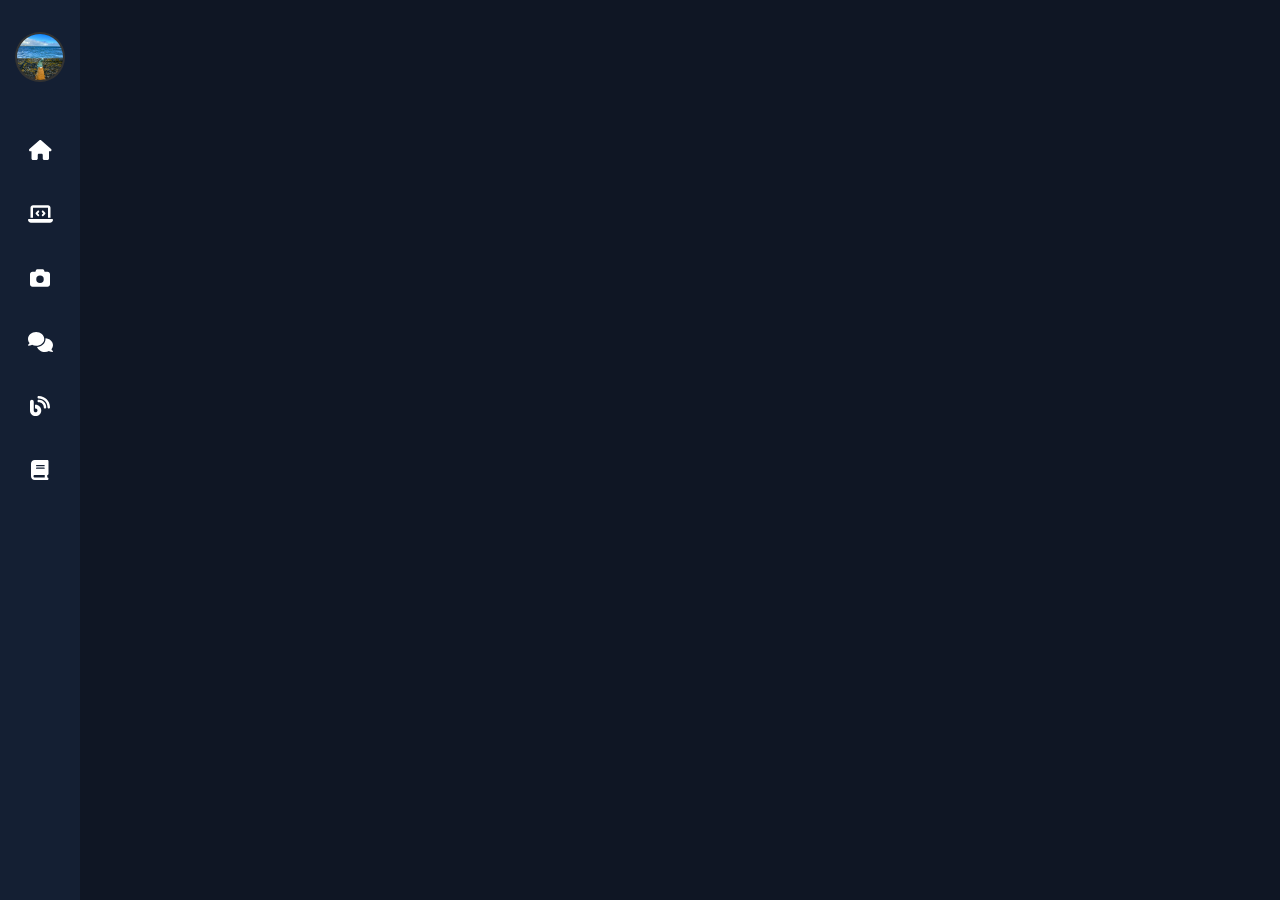
<file: index.html>
<!DOCTYPE html>
<html lang="en">
  <head>
    <meta charset="UTF-8" />
    <link rel="icon" type="image/x-icon" href="/favicon.ico" />
    <meta name="viewport" content="width=device-width, initial-scale=1.0" />
    <meta name="description" content="Willy Zuo's Personal Website - Computer Science Student" />
    <link rel="preconnect" href="https://fonts.googleapis.com">
    <link rel="preconnect" href="https://fonts.gstatic.com" crossorigin>
    <link href="https://fonts.googleapis.com/css2?family=Inter:wght@400;500;600;700&display=swap" rel="stylesheet">
    <title>Willy Zuo | Personal Website</title>
    <script type="module" crossorigin src="/assets/index-DABPqkx_.js"></script>
  </head>
  <body>
    <div id="root"></div>
  </body>
</html>
</file>
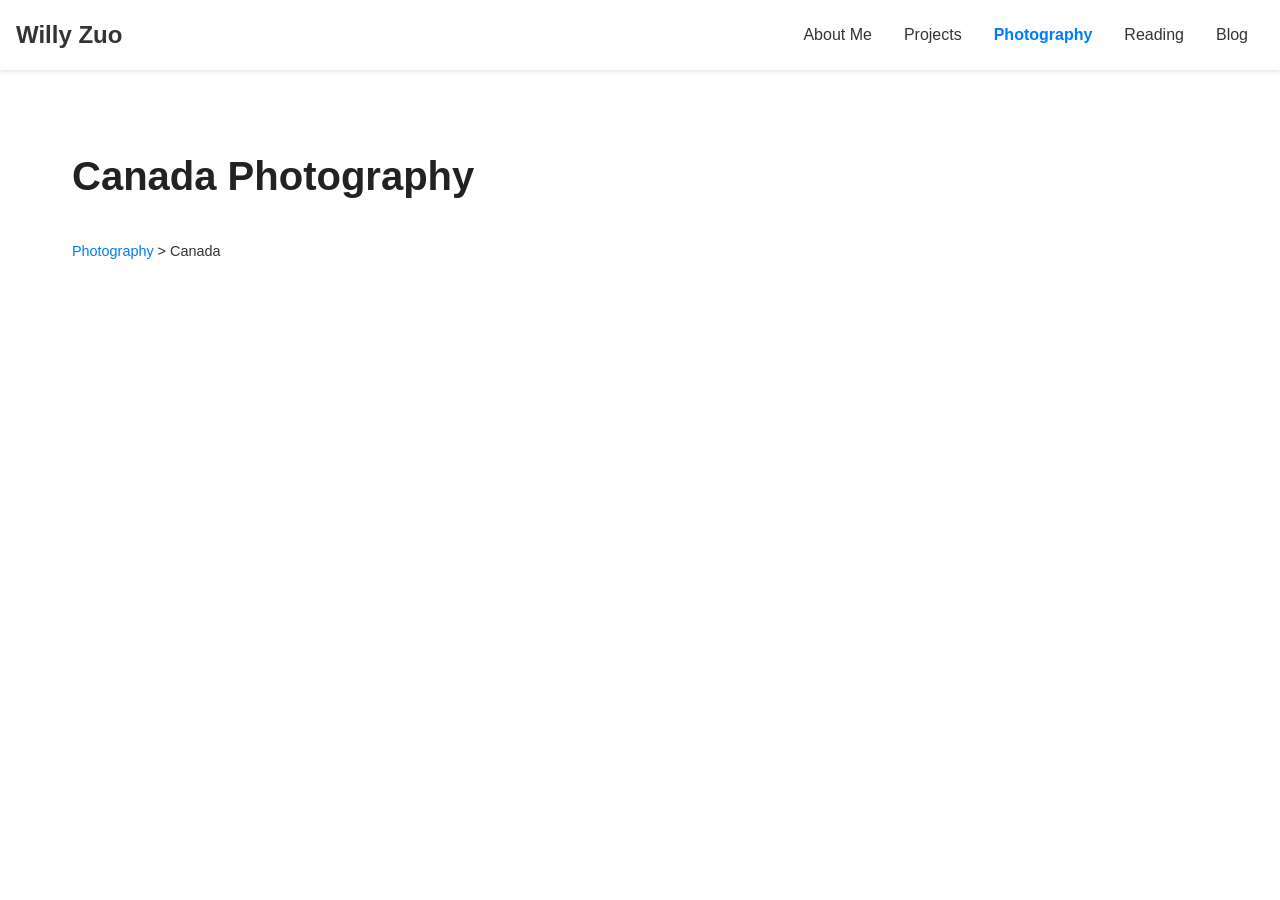
<file: pages/photography/canada.html>
<!DOCTYPE html>
<html lang="en">
<head>
    <meta charset="UTF-8">
    <meta name="viewport" content="width=device-width, initial-scale=1.0">
    <title>Canada Photography - Willy Zuo</title>
    <link rel="stylesheet" href="../../styles/main.css">
    <link rel="stylesheet" href="https://cdnjs.cloudflare.com/ajax/libs/font-awesome/6.0.0/css/all.min.css">
</head>
<body>
    <nav class="navbar">
        <div class="nav-brand">Willy Zuo</div>
        <button class="nav-toggle" aria-label="toggle navigation">
            <span class="hamburger"></span>
        </button>
        <ul class="nav-menu">
            <li><a href="../../pages/about.html" class="nav-link" data-page="about">About Me</a></li>
            <li><a href="../../pages/projects.html" class="nav-link" data-page="projects">Projects</a></li>
            <li><a href="../../pages/photography.html" class="nav-link active" data-page="photography">Photography</a></li>
            <li><a href="../../pages/reading.html" class="nav-link" data-page="reading">Reading</a></li>
            <li><a href="../../pages/blog.html" class="nav-link" data-page="blog">Blog</a></li>
        </ul>
    </nav>

    <main id="content">
        <section class="section photography-section">
            <h1>Canada Photography</h1>
            <div class="breadcrumb">
                <a href="../photography.html">Photography</a> > Canada
            </div>
            
            <div class="photo-gallery">
                <!-- Photo items will be added here -->
            </div>

            <!-- Lightbox for photo viewing -->
            <div class="lightbox" id="photoLightbox">
                <span class="lightbox-close">&times;</span>
                <img class="lightbox-content" id="lightboxImage">
                <div class="lightbox-caption">
                    <h3 id="lightboxTitle"></h3>
                    <p id="lightboxDescription"></p>
                </div>
                <button class="lightbox-nav prev">&lt;</button>
                <button class="lightbox-nav next">&gt;</button>
            </div>
        </section>
    </main>

    <script src="../../scripts/main.js"></script>
    <script src="../../scripts/photography.js"></script>
</body>
</html>
</file>
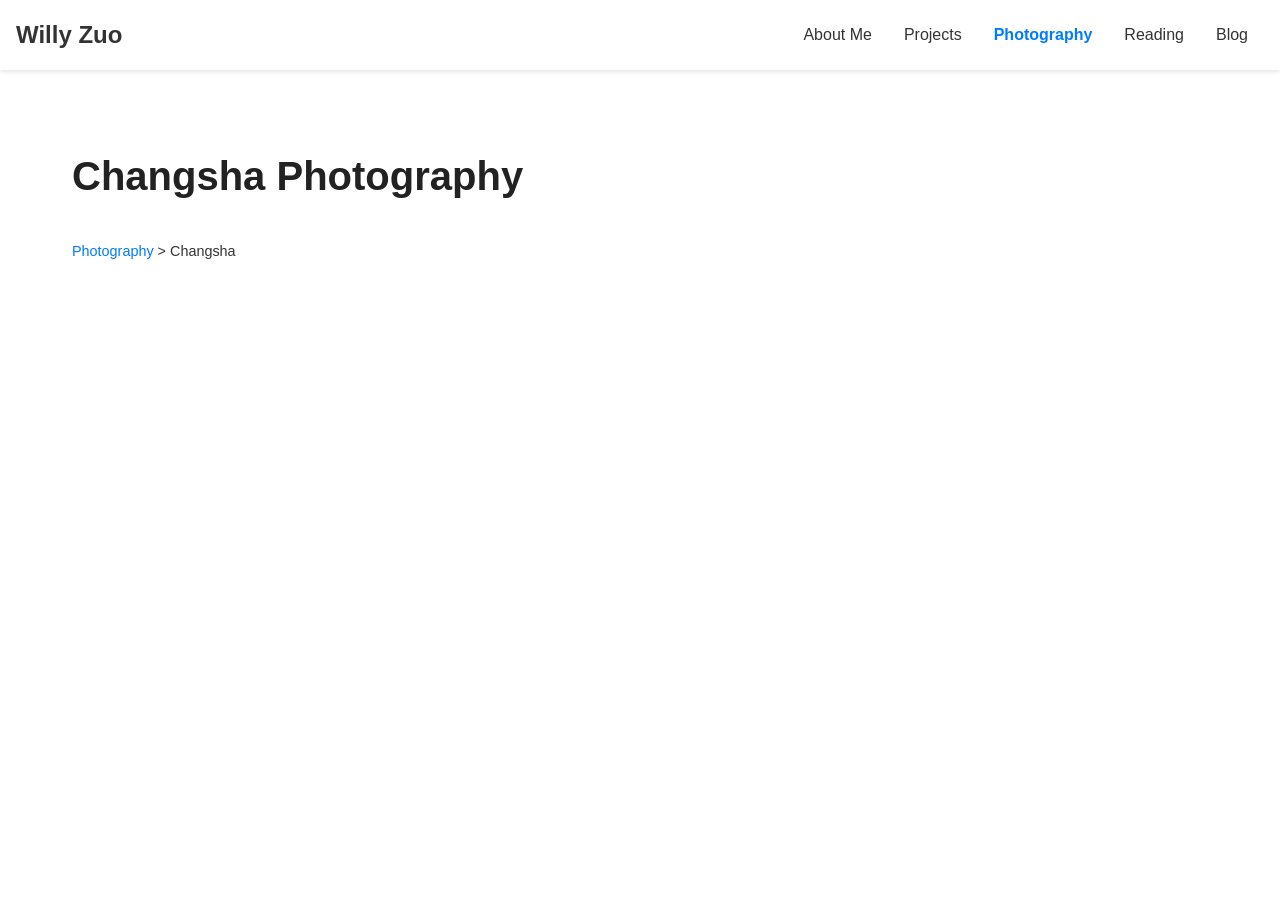
<file: pages/photography/changsha.html>
<!DOCTYPE html>
<html lang="en">
<head>
    <meta charset="UTF-8">
    <meta name="viewport" content="width=device-width, initial-scale=1.0">
    <title>Changsha Photography - Willy Zuo</title>
    <link rel="stylesheet" href="../../styles/main.css">
    <link rel="stylesheet" href="https://cdnjs.cloudflare.com/ajax/libs/font-awesome/6.0.0/css/all.min.css">
</head>
<body>
    <nav class="navbar">
        <div class="nav-brand">Willy Zuo</div>
        <button class="nav-toggle" aria-label="toggle navigation">
            <span class="hamburger"></span>
        </button>
        <ul class="nav-menu">
            <li><a href="../../pages/about.html" class="nav-link" data-page="about">About Me</a></li>
            <li><a href="../../pages/projects.html" class="nav-link" data-page="projects">Projects</a></li>
            <li><a href="../../pages/photography.html" class="nav-link active" data-page="photography">Photography</a></li>
            <li><a href="../../pages/reading.html" class="nav-link" data-page="reading">Reading</a></li>
            <li><a href="../../pages/blog.html" class="nav-link" data-page="blog">Blog</a></li>
        </ul>
    </nav>

    <main id="content">
        <section class="section photography-section">
            <h1>Changsha Photography</h1>
            <div class="breadcrumb">
                <a href="../photography.html">Photography</a> > Changsha
            </div>
            
            <div class="photo-gallery">
                <!-- Photo items will be added here -->
            </div>

            <!-- Lightbox for photo viewing -->
            <div class="lightbox" id="photoLightbox">
                <span class="lightbox-close">&times;</span>
                <img class="lightbox-content" id="lightboxImage">
                <div class="lightbox-caption">
                    <h3 id="lightboxTitle"></h3>
                    <p id="lightboxDescription"></p>
                </div>
                <button class="lightbox-nav prev">&lt;</button>
                <button class="lightbox-nav next">&gt;</button>
            </div>
        </section>
    </main>

    <script src="../../scripts/main.js"></script>
    <script src="../../scripts/photography.js"></script>
</body>
</html>
</file>
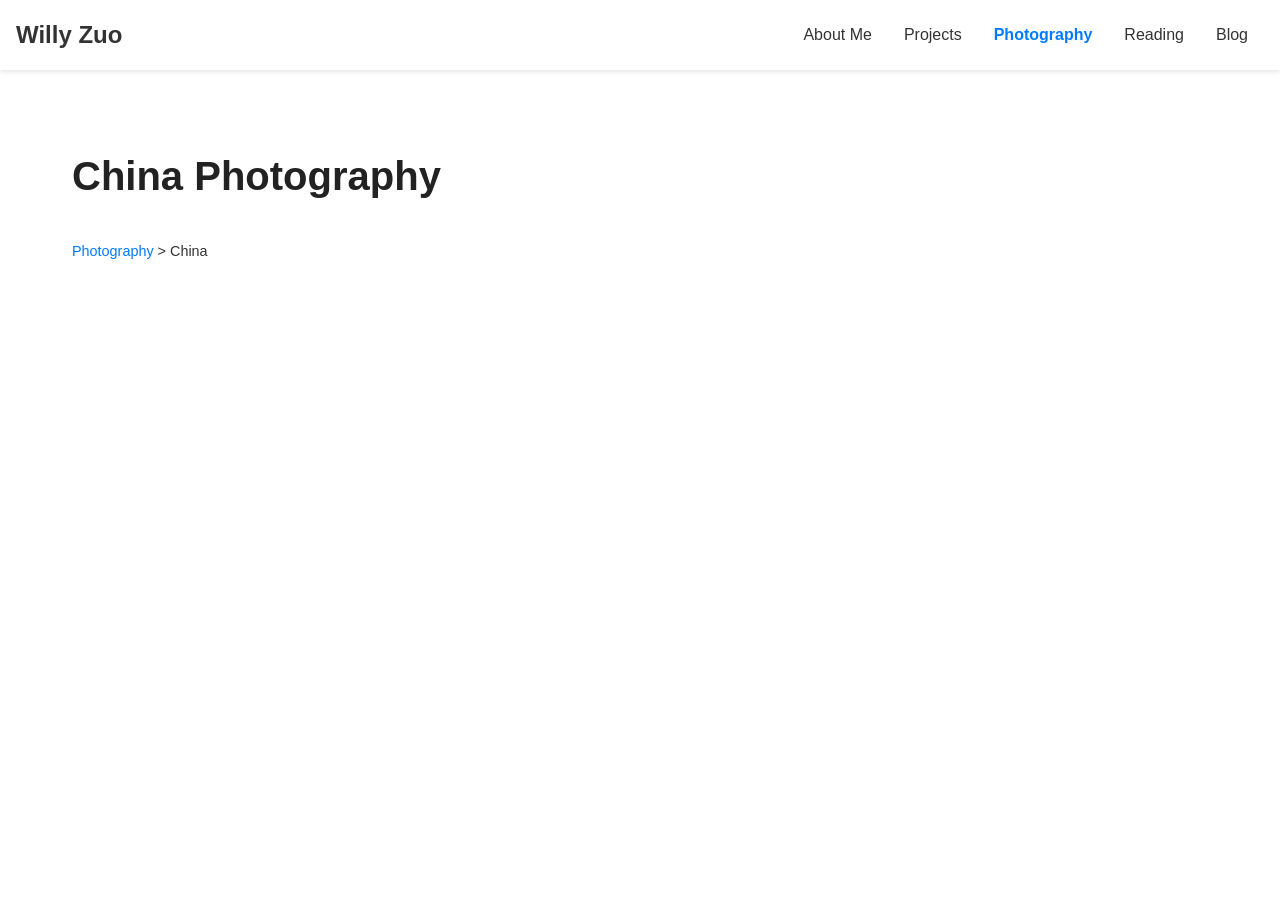
<file: pages/photography/china.html>
<!DOCTYPE html>
<html lang="en">
<head>
    <meta charset="UTF-8">
    <meta name="viewport" content="width=device-width, initial-scale=1.0">
    <title>China Photography - Willy Zuo</title>
    <link rel="stylesheet" href="../../styles/main.css">
    <link rel="stylesheet" href="https://cdnjs.cloudflare.com/ajax/libs/font-awesome/6.0.0/css/all.min.css">
</head>
<body>
    <nav class="navbar">
        <div class="nav-brand">Willy Zuo</div>
        <button class="nav-toggle" aria-label="toggle navigation">
            <span class="hamburger"></span>
        </button>
        <ul class="nav-menu">
            <li><a href="../../pages/about.html" class="nav-link" data-page="about">About Me</a></li>
            <li><a href="../../pages/projects.html" class="nav-link" data-page="projects">Projects</a></li>
            <li><a href="../../pages/photography.html" class="nav-link active" data-page="photography">Photography</a></li>
            <li><a href="../../pages/reading.html" class="nav-link" data-page="reading">Reading</a></li>
            <li><a href="../../pages/blog.html" class="nav-link" data-page="blog">Blog</a></li>
        </ul>
    </nav>

    <main id="content">
        <section class="section photography-section">
            <h1>China Photography</h1>
            <div class="breadcrumb">
                <a href="../photography.html">Photography</a> > China
            </div>
            
            <div class="photo-gallery">
                <!-- Photo items will be added here -->
            </div>

            <!-- Lightbox for photo viewing -->
            <div class="lightbox" id="photoLightbox">
                <span class="lightbox-close">&times;</span>
                <img class="lightbox-content" id="lightboxImage">
                <div class="lightbox-caption">
                    <h3 id="lightboxTitle"></h3>
                    <p id="lightboxDescription"></p>
                </div>
                <button class="lightbox-nav prev">&lt;</button>
                <button class="lightbox-nav next">&gt;</button>
            </div>
        </section>
    </main>

    <script src="../../scripts/main.js"></script>
    <script src="../../scripts/photography.js"></script>
</body>
</html>
</file>
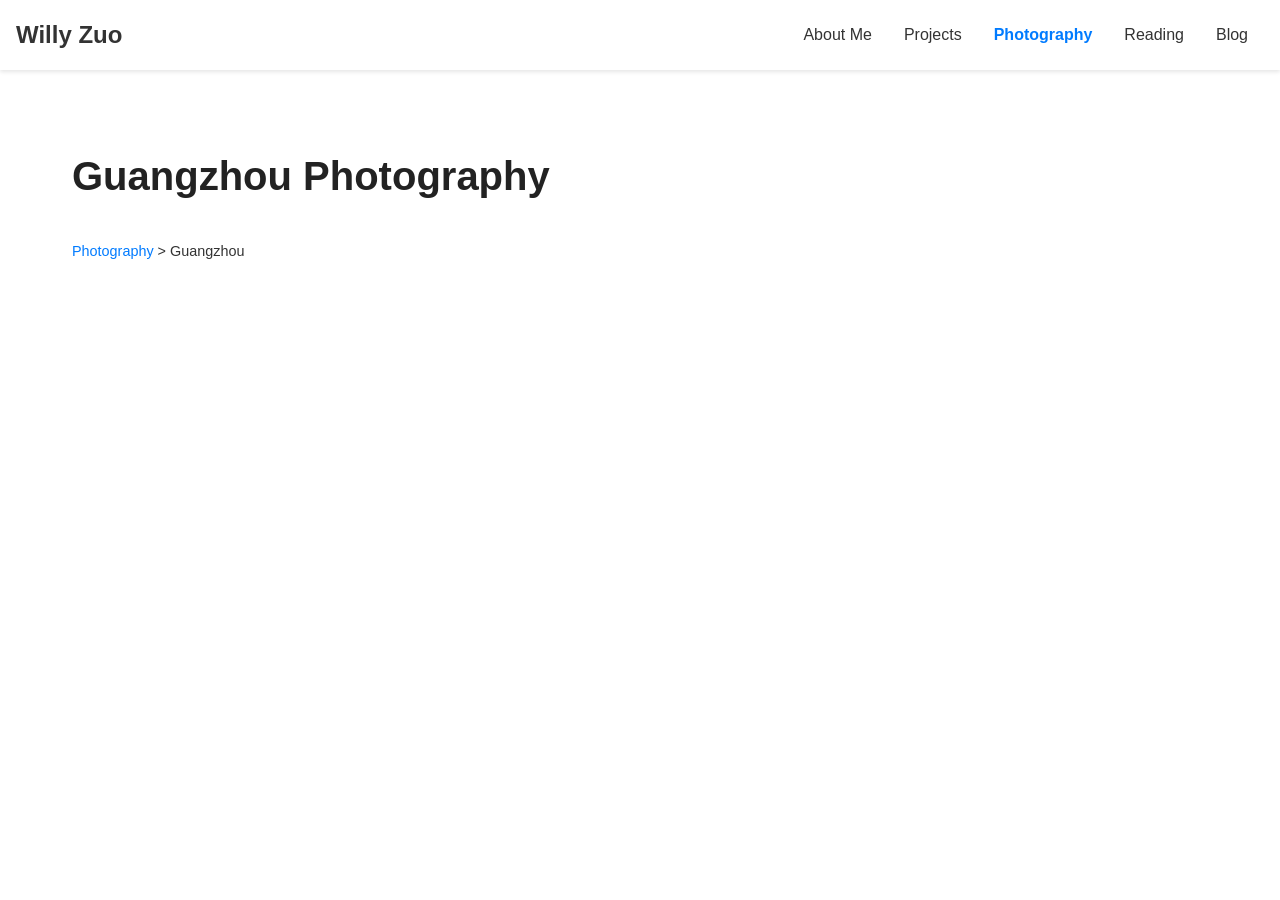
<file: pages/photography/guangzhou.html>
<!DOCTYPE html>
<html lang="en">
<head>
    <meta charset="UTF-8">
    <meta name="viewport" content="width=device-width, initial-scale=1.0">
    <title>Guangzhou Photography - Willy Zuo</title>
    <link rel="stylesheet" href="../../styles/main.css">
    <link rel="stylesheet" href="https://cdnjs.cloudflare.com/ajax/libs/font-awesome/6.0.0/css/all.min.css">
</head>
<body>
    <nav class="navbar">
        <div class="nav-brand">Willy Zuo</div>
        <button class="nav-toggle" aria-label="toggle navigation">
            <span class="hamburger"></span>
        </button>
        <ul class="nav-menu">
            <li><a href="../../pages/about.html" class="nav-link" data-page="about">About Me</a></li>
            <li><a href="../../pages/projects.html" class="nav-link" data-page="projects">Projects</a></li>
            <li><a href="../../pages/photography.html" class="nav-link active" data-page="photography">Photography</a></li>
            <li><a href="../../pages/reading.html" class="nav-link" data-page="reading">Reading</a></li>
            <li><a href="../../pages/blog.html" class="nav-link" data-page="blog">Blog</a></li>
        </ul>
    </nav>

    <main id="content">
        <section class="section photography-section">
            <h1>Guangzhou Photography</h1>
            <div class="breadcrumb">
                <a href="../photography.html">Photography</a> > Guangzhou
            </div>
            
            <div class="photo-gallery">
                <!-- Photo items will be added here -->
            </div>

            <!-- Lightbox for photo viewing -->
            <div class="lightbox" id="photoLightbox">
                <span class="lightbox-close">&times;</span>
                <img class="lightbox-content" id="lightboxImage">
                <div class="lightbox-caption">
                    <h3 id="lightboxTitle"></h3>
                    <p id="lightboxDescription"></p>
                </div>
                <button class="lightbox-nav prev">&lt;</button>
                <button class="lightbox-nav next">&gt;</button>
            </div>
        </section>
    </main>

    <script src="../../scripts/main.js"></script>
    <script src="../../scripts/photography.js"></script>
</body>
</html>
</file>
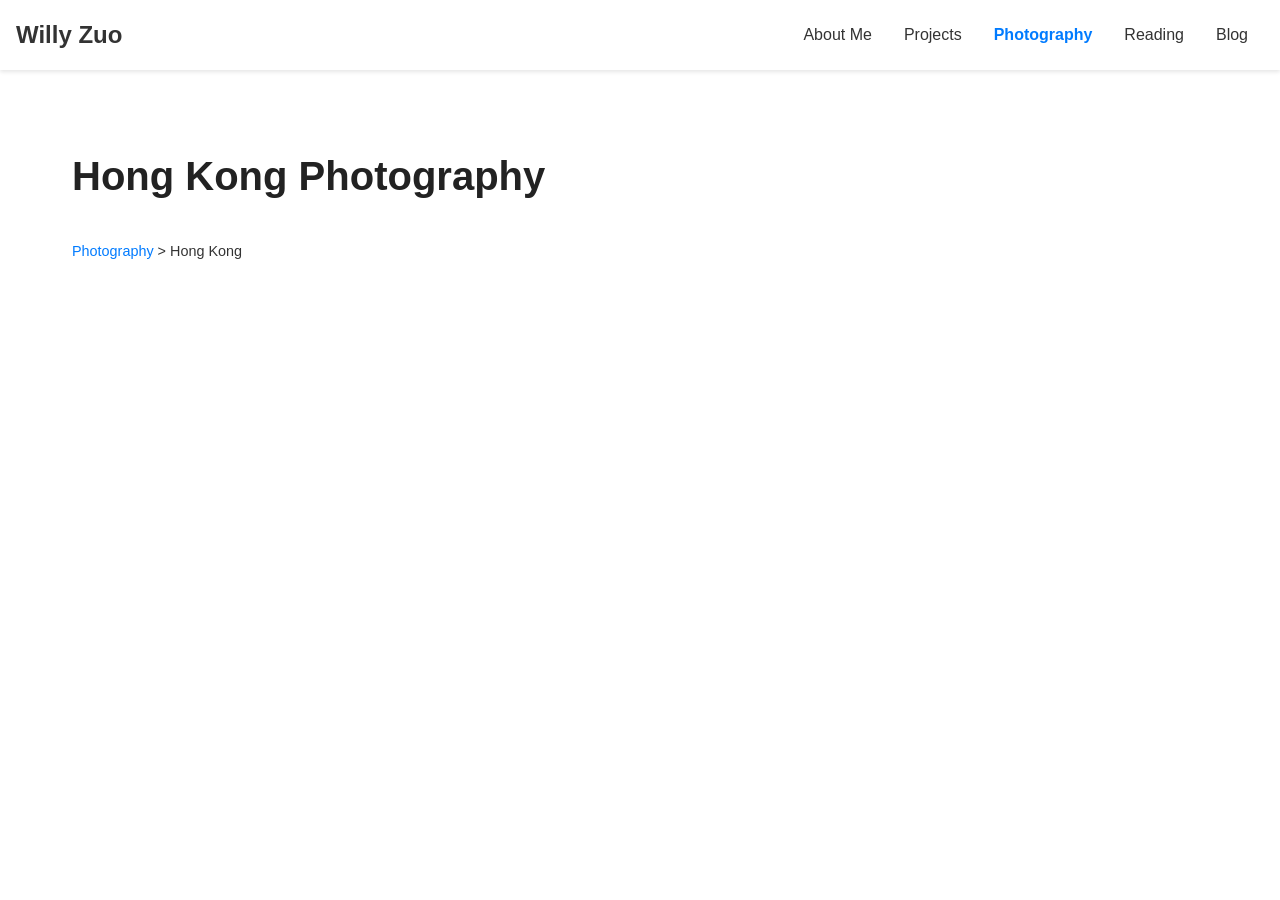
<file: pages/photography/hong-kong.html>
<!DOCTYPE html>
<html lang="en">
<head>
    <meta charset="UTF-8">
    <meta name="viewport" content="width=device-width, initial-scale=1.0">
    <title>Hong Kong Photography - Willy Zuo</title>
    <link rel="stylesheet" href="../../styles/main.css">
    <link rel="stylesheet" href="https://cdnjs.cloudflare.com/ajax/libs/font-awesome/6.0.0/css/all.min.css">
</head>
<body>
    <nav class="navbar">
        <div class="nav-brand">Willy Zuo</div>
        <button class="nav-toggle" aria-label="toggle navigation">
            <span class="hamburger"></span>
        </button>
        <ul class="nav-menu">
            <li><a href="../../pages/about.html" class="nav-link" data-page="about">About Me</a></li>
            <li><a href="../../pages/projects.html" class="nav-link" data-page="projects">Projects</a></li>
            <li><a href="../../pages/photography.html" class="nav-link active" data-page="photography">Photography</a></li>
            <li><a href="../../pages/reading.html" class="nav-link" data-page="reading">Reading</a></li>
            <li><a href="../../pages/blog.html" class="nav-link" data-page="blog">Blog</a></li>
        </ul>
    </nav>

    <main id="content">
        <section class="section photography-section">
            <h1>Hong Kong Photography</h1>
            <div class="breadcrumb">
                <a href="../photography.html">Photography</a> > Hong Kong
            </div>
            
            <div class="photo-gallery">
                <!-- Photo items will be added here -->
            </div>

            <!-- Lightbox for photo viewing -->
            <div class="lightbox" id="photoLightbox">
                <span class="lightbox-close">&times;</span>
                <img class="lightbox-content" id="lightboxImage">
                <div class="lightbox-caption">
                    <h3 id="lightboxTitle"></h3>
                    <p id="lightboxDescription"></p>
                </div>
                <button class="lightbox-nav prev">&lt;</button>
                <button class="lightbox-nav next">&gt;</button>
            </div>
        </section>
    </main>

    <script src="../../scripts/main.js"></script>
    <script src="../../scripts/photography.js"></script>
</body>
</html>
</file>
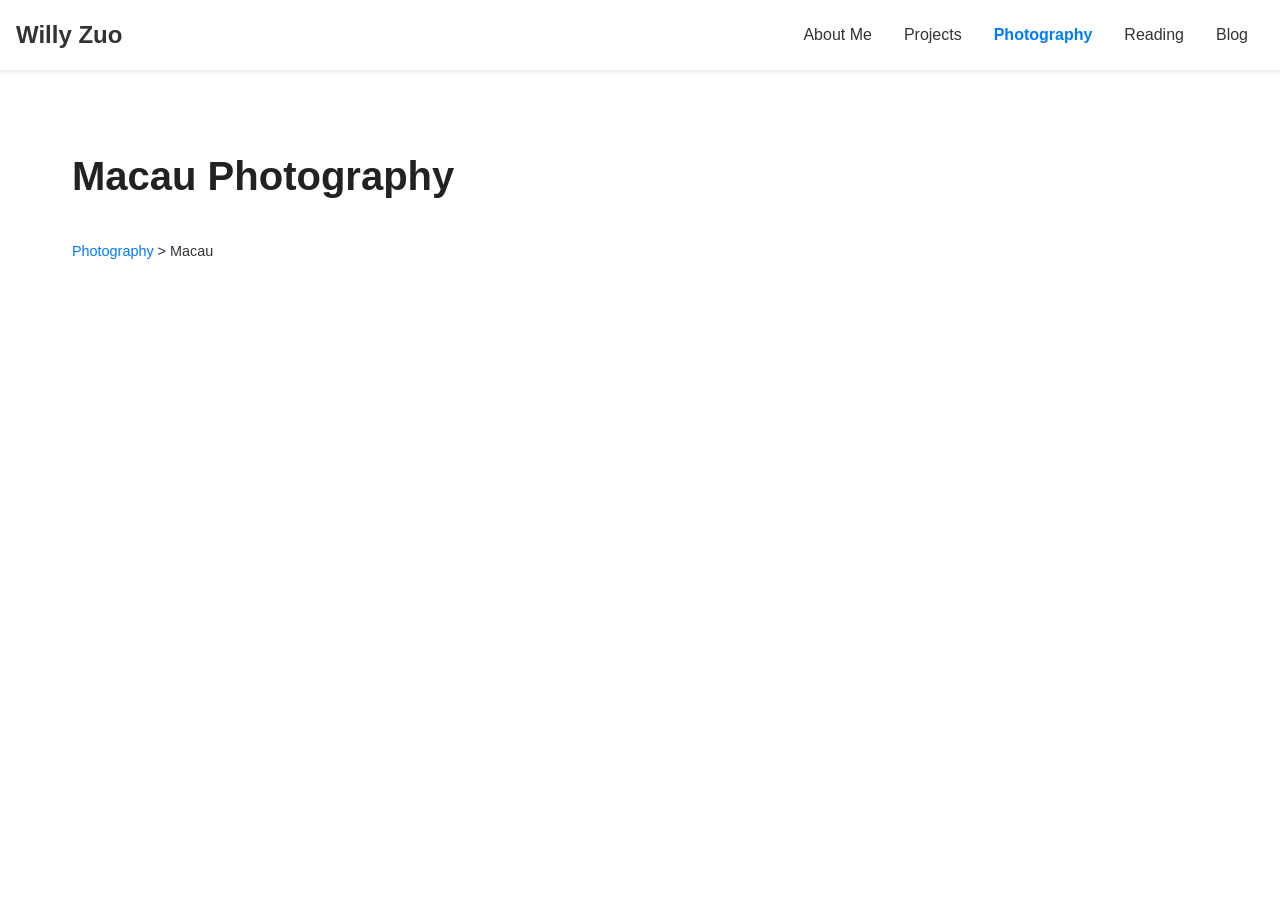
<file: pages/photography/macau.html>
<!DOCTYPE html>
<html lang="en">
<head>
    <meta charset="UTF-8">
    <meta name="viewport" content="width=device-width, initial-scale=1.0">
    <title>Macau Photography - Willy Zuo</title>
    <link rel="stylesheet" href="../../styles/main.css">
    <link rel="stylesheet" href="https://cdnjs.cloudflare.com/ajax/libs/font-awesome/6.0.0/css/all.min.css">
</head>
<body>
    <nav class="navbar">
        <div class="nav-brand">Willy Zuo</div>
        <button class="nav-toggle" aria-label="toggle navigation">
            <span class="hamburger"></span>
        </button>
        <ul class="nav-menu">
            <li><a href="../../pages/about.html" class="nav-link" data-page="about">About Me</a></li>
            <li><a href="../../pages/projects.html" class="nav-link" data-page="projects">Projects</a></li>
            <li><a href="../../pages/photography.html" class="nav-link active" data-page="photography">Photography</a></li>
            <li><a href="../../pages/reading.html" class="nav-link" data-page="reading">Reading</a></li>
            <li><a href="../../pages/blog.html" class="nav-link" data-page="blog">Blog</a></li>
        </ul>
    </nav>

    <main id="content">
        <section class="section photography-section">
            <h1>Macau Photography</h1>
            <div class="breadcrumb">
                <a href="../photography.html">Photography</a> > Macau
            </div>
            
            <div class="photo-gallery">
                <!-- Photo items will be added here -->
            </div>

            <!-- Lightbox for photo viewing -->
            <div class="lightbox" id="photoLightbox">
                <span class="lightbox-close">&times;</span>
                <img class="lightbox-content" id="lightboxImage">
                <div class="lightbox-caption">
                    <h3 id="lightboxTitle"></h3>
                    <p id="lightboxDescription"></p>
                </div>
                <button class="lightbox-nav prev">&lt;</button>
                <button class="lightbox-nav next">&gt;</button>
            </div>
        </section>
    </main>

    <script src="../../scripts/main.js"></script>
    <script src="../../scripts/photography.js"></script>
</body>
</html>
</file>
<file: styles/main.css>
/* Reset and base styles */
* {
    margin: 0;
    padding: 0;
    box-sizing: border-box;
}

body {
    font-family: -apple-system, BlinkMacSystemFont, 'Segoe UI', Roboto, Oxygen, Ubuntu, Cantarell, 'Open Sans', 'Helvetica Neue', sans-serif;
    line-height: 1.6;
    color: #333;
}

/* Navigation styles */
.navbar {
    background: #ffffff;
    padding: 1rem;
    box-shadow: 0 2px 4px rgba(0,0,0,0.1);
    position: fixed;
    width: 100%;
    top: 0;
    z-index: 1000;
    display: flex;
    justify-content: space-between;
    align-items: center;
}

.nav-brand {
    font-size: 1.5rem;
    font-weight: bold;
    color: #333;
    text-decoration: none;
    white-space: nowrap;
    overflow: hidden;
    text-overflow: ellipsis;
}

.nav-menu {
    display: flex;
    list-style: none;
    margin: 0;
    padding: 0;
}

.nav-link {
    color: #333;
    text-decoration: none;
    padding: 0.5rem 1rem;
    transition: color 0.3s ease;
}

.nav-link:hover {
    color: #007bff;
}

/* Mobile navigation */
.nav-toggle {
    display: none;
    background: transparent;
    border: none;
    cursor: pointer;
    padding: 0.5rem;
}

.hamburger {
    display: block;
    position: relative;
}

.hamburger,
.hamburger::before,
.hamburger::after {
    width: 2em;
    height: 3px;
    background: #333;
    transition: transform 0.3s ease;
}

.hamburger::before,
.hamburger::after {
    content: '';
    position: absolute;
    left: 0;
}

.hamburger::before { top: -6px; }
.hamburger::after { bottom: -6px; }

/* Main content */
main {
    margin-top: 80px; /* Account for fixed navbar */
    padding: 2rem;
}

.section {
    padding: 2rem;
    max-width: 1200px;
    margin: 0 auto;
}

.section h1 {
    font-size: 2.5rem;
    margin-bottom: 2rem;
    color: #222;
}

.content {
    background: white;
    padding: 2rem;
    border-radius: 8px;
    box-shadow: 0 2px 4px rgba(0,0,0,0.1);
}

/* Responsive design */
@media (max-width: 768px) {
    .nav-toggle {
        display: block;
    }

    .nav-menu {
        display: none;
        position: absolute;
        top: 100%;
        left: 0;
        right: 0;
        background: #fff;
        flex-direction: column;
        padding: 1rem;
        box-shadow: 0 2px 4px rgba(0,0,0,0.1);
    }

    .nav-menu.active {
        display: flex;
    }

    .nav-link {
        padding: 1rem;
    }

    .section {
        padding: 2rem 1rem;
    }
}

/* About page specific styles */
.about-grid {
    display: grid;
    grid-template-columns: 2fr 1fr;
    gap: 2rem;
    align-items: start;
}

.about-text h2 {
    margin-bottom: 1.5rem;
    color: #333;
}

.about-text h3 {
    margin: 1.5rem 0 1rem;
    color: #444;
}

.about-text ul {
    list-style: none;
    padding: 0;
}

.about-text ul li {
    margin-bottom: 0.5rem;
    padding-left: 1.5rem;
    position: relative;
}

.about-text ul li:before {
    content: "•";
    position: absolute;
    left: 0;
    color: #007bff;
}

.profile-image {
    width: 100%;
    max-width: 300px;
    border-radius: 8px;
    box-shadow: 0 4px 8px rgba(0,0,0,0.1);
}

/* Responsive design for about page */
@media (max-width: 768px) {
    .about-grid {
        grid-template-columns: 1fr;
    }
    
    .about-image {
        text-align: center;
        margin-top: 2rem;
    }
    
    .profile-image {
        max-width: 250px;
    }
}

/* Active nav link */
.nav-link.active {
    color: #007bff;
    font-weight: bold;
}

/* Content transitions */
#content {
    opacity: 1;
    transition: opacity 0.3s ease;
}

#content.loading {
    opacity: 0.5;
}

/* Section specific styles */
.section {
    padding: 2rem;
    max-width: 1200px;
    margin: 0 auto;
}

.content {
    background: white;
    padding: 2rem;
    border-radius: 8px;
    box-shadow: 0 2px 4px rgba(0,0,0,0.1);
}

/* Photography Section Styles */
.photography-section {
    padding: 2rem;
}

/* Category Navigation */
.photo-categories {
    margin: 2rem 0;
    text-align: center;
}

.category-filters {
    margin: 2rem 0;
    display: flex;
    flex-wrap: wrap;
    gap: 1rem;
}

.category-btn {
    padding: 0.5rem 1rem;
    border: 2px solid #ddd;
    border-radius: 20px;
    background: none;
    cursor: pointer;
    transition: all 0.3s ease;
}

.category-btn:hover {
    background: #f0f0f0;
}

.category-btn.active {
    background: #333;
    color: white;
    border-color: #333;
}

.photo-gallery {
    display: grid;
    grid-template-columns: repeat(auto-fill, minmax(300px, 1fr));
    gap: 2rem;
    padding: 1rem 0;
}

.photo-category {
    display: contents;
}

.photo-item {
    position: relative;
    border-radius: 8px;
    overflow: hidden;
    box-shadow: 0 2px 10px rgba(0,0,0,0.1);
    transition: transform 0.3s ease;
    cursor: pointer;
}

.photo-item:hover {
    transform: translateY(-5px);
}

.photo-item img {
    width: 100%;
    height: 300px;
    object-fit: cover;
    display: block;
}

.photo-info {
    position: absolute;
    bottom: 0;
    left: 0;
    right: 0;
    background: rgba(0,0,0,0.7);
    color: white;
    padding: 1rem;
    transform: translateY(100%);
    transition: transform 0.3s ease;
}

.photo-item:hover .photo-info {
    transform: translateY(0);
}

.photo-info h3 {
    margin: 0 0 0.5rem 0;
    font-size: 1.2rem;
}

.photo-info p {
    margin: 0 0 0.5rem 0;
    font-size: 0.9rem;
    opacity: 0.9;
}

.photo-metadata {
    display: flex;
    gap: 1rem;
    font-size: 0.8rem;
    opacity: 0.8;
}

/* Lightbox */
.lightbox {
    display: none;
    position: fixed;
    top: 0;
    left: 0;
    right: 0;
    bottom: 0;
    background: rgba(0,0,0,0.9);
    z-index: 1000;
}

.lightbox.active {
    display: flex;
    justify-content: center;
    align-items: center;
}

.lightbox-content {
    max-width: 90%;
    max-height: 80vh;
    object-fit: contain;
}

.lightbox-caption {
    position: absolute;
    bottom: 0;
    left: 0;
    right: 0;
    background: rgba(0,0,0,0.8);
    color: white;
    padding: 1rem;
    text-align: center;
}

.lightbox-close {
    position: absolute;
    top: 1rem;
    right: 1rem;
    color: white;
    font-size: 2rem;
    cursor: pointer;
    z-index: 1001;
}

.lightbox-nav {
    position: absolute;
    top: 50%;
    transform: translateY(-50%);
    background: rgba(0,0,0,0.5);
    color: white;
    padding: 1rem;
    cursor: pointer;
    border: none;
    font-size: 1.5rem;
}

.lightbox-nav.prev {
    left: 1rem;
}

.lightbox-nav.next {
    right: 1rem;
}

.lightbox-metadata {
    display: flex;
    justify-content: center;
    gap: 2rem;
    margin-top: 0.5rem;
    font-size: 0.9rem;
    opacity: 0.8;
}

/* Responsive adjustments */
@media (max-width: 768px) {
    .photo-gallery {
        grid-template-columns: repeat(auto-fill, minmax(250px, 1fr));
        gap: 1rem;
    }

    .photo-item img {
        height: 250px;
    }

    .lightbox-nav {
        padding: 0.5rem;
        font-size: 1.2rem;
    }
}

/* Reading Section Styles */
.reading-section {
    padding: 2rem;
}

/* Book Showcase Styles */
.current-reads {
    margin-bottom: 3rem;
}

.book-showcase {
    display: flex;
    gap: 2rem;
    overflow-x: auto;
    padding: 1rem 0;
    -webkit-overflow-scrolling: touch;
    scrollbar-width: thin;
    scrollbar-color: #007bff #f0f0f0;
}

/* Book Card Styles */
.book-card {
    flex: 0 0 300px;
    background: white;
    border-radius: 12px;
    box-shadow: 0 4px 6px rgba(0,0,0,0.1);
    overflow: hidden;
    transition: transform 0.3s ease, box-shadow 0.3s ease;
}

.book-card:hover {
    transform: translateY(-5px);
    box-shadow: 0 6px 12px rgba(0,0,0,0.15);
}

/* Book Cover Styles */
.book-cover {
    position: relative;
    height: 400px;
    overflow: hidden;
}

.book-cover img {
    width: 100%;
    height: 100%;
    object-fit: cover;
    transition: transform 0.3s ease;
}

.book-card:hover .book-cover img {
    transform: scale(1.05);
}

/* Reading Progress Bar */
.reading-progress {
    position: absolute;
    bottom: 0;
    left: 0;
    right: 0;
    height: 4px;
    background: rgba(0,0,0,0.1);
}

.progress-bar {
    height: 100%;
    background: #007bff;
    transition: width 0.3s ease;
}

/* Book Info Styles */
.book-info {
    padding: 1.5rem;
}

.book-title {
    font-size: 1.2rem;
    margin: 0 0 0.5rem;
    color: #333;
}

.book-author {
    font-size: 1rem;
    color: #666;
    margin: 0 0 0.5rem;
}

.reading-status {
    font-size: 0.9rem;
    color: #007bff;
}

/* Reading Lists Styles */
.reading-lists {
    display: grid;
    gap: 2rem;
}

.book-list h2 {
    margin-bottom: 1.5rem;
}

.book-grid {
    display: grid;
    grid-template-columns: repeat(auto-fill, minmax(250px, 1fr));
    gap: 2rem;
}

/* Completion Badge */
.completion-badge {
    position: absolute;
    top: 1rem;
    right: 1rem;
    background: #28a745;
    color: white;
    width: 2rem;
    height: 2rem;
    border-radius: 50%;
    display: flex;
    align-items: center;
    justify-content: center;
}

/* Section Headers */
.reading-section h2 {
    font-size: 1.8rem;
    color: #333;
    margin: 2rem 0 1rem;
    padding-bottom: 0.5rem;
    border-bottom: 2px solid #007bff;
}

/* Responsive Design */
@media (max-width: 768px) {
    .book-card {
        flex: 0 0 250px;
    }

    .book-cover {
        height: 300px;
    }

    .book-grid {
        grid-template-columns: repeat(auto-fill, minmax(200px, 1fr));
        gap: 1rem;
    }

    .book-info {
        padding: 1rem;
    }
}

/* Scrollbar Styling */
.book-showcase::-webkit-scrollbar {
    height: 6px;
}

.book-showcase::-webkit-scrollbar-track {
    background: #f0f0f0;
    border-radius: 3px;
}

.book-showcase::-webkit-scrollbar-thumb {
    background: #007bff;
    border-radius: 3px;
}

/* Blog Section Styles */
.blog-section {
    padding: 2rem;
    max-width: 1200px;
    margin: 0 auto;
}

/* Featured Post Styles */
.featured-post {
    margin-bottom: 3rem;
}

.post-card.featured {
    display: grid;
    grid-template-columns: 1.5fr 1fr;
    gap: 0;
    background: white;
    border-radius: 12px;
    overflow: hidden;
    box-shadow: 0 4px 6px rgba(0,0,0,0.1);
}

.post-card.featured .post-image {
    height: 100%;
}

.post-card.featured .post-content {
    padding: 2rem;
}

.post-card.featured .post-title {
    font-size: 1.8rem;
    margin: 1rem 0;
}

/* Blog Grid Styles */
.blog-grid {
    display: grid;
    grid-template-columns: repeat(auto-fill, minmax(300px, 1fr));
    gap: 2rem;
    margin-bottom: 3rem;
}

/* Post Card Styles */
.post-card {
    background: white;
    border-radius: 12px;
    overflow: hidden;
    box-shadow: 0 4px 6px rgba(0,0,0,0.1);
    transition: transform 0.3s ease, box-shadow 0.3s ease;
}

.post-card:hover {
    transform: translateY(-5px);
    box-shadow: 0 6px 12px rgba(0,0,0,0.15);
}

.post-image {
    position: relative;
    height: 200px;
    overflow: hidden;
}

.post-image img {
    width: 100%;
    height: 100%;
    object-fit: cover;
    transition: transform 0.3s ease;
}

.post-card:hover .post-image img {
    transform: scale(1.05);
}

.post-badge {
    position: absolute;
    top: 1rem;
    right: 1rem;
    background: #007bff;
    color: white;
    padding: 0.5rem 1rem;
    border-radius: 20px;
    font-size: 0.9rem;
}

/* Post Content Styles */
.post-content {
    padding: 1.5rem;
}

.post-meta {
    display: flex;
    align-items: center;
    gap: 1rem;
    color: #666;
    font-size: 0.9rem;
}

.post-date i {
    margin-right: 0.5rem;
}

.post-title {
    margin: 0.5rem 0;
    color: #333;
    font-size: 1.4rem;
}

.post-excerpt {
    color: #666;
    margin: 0.5rem 0 1rem;
    line-height: 1.6;
}

.read-more {
    color: #007bff;
    text-decoration: none;
    font-weight: 500;
    display: inline-flex;
    align-items: center;
    gap: 0.5rem;
    transition: color 0.3s ease;
}

.read-more:hover {
    color: #0056b3;
}

/* Blog Navigation Styles */
.blog-navigation {
    display: flex;
    justify-content: space-between;
    margin-top: 3rem;
}

.nav-button {
    padding: 0.8rem 1.5rem;
    border: 2px solid #007bff;
    background: white;
    color: #007bff;
    border-radius: 25px;
    cursor: pointer;
    display: flex;
    align-items: center;
    gap: 0.5rem;
    transition: all 0.3s ease;
}

.nav-button:hover:not([disabled]) {
    background: #007bff;
    color: white;
}

.nav-button[disabled] {
    opacity: 0.5;
    cursor: not-allowed;
    border-color: #ccc;
    color: #ccc;
}

/* Responsive Design */
@media (max-width: 968px) {
    .post-card.featured {
        grid-template-columns: 1fr;
    }

    .post-card.featured .post-image {
        height: 300px;
    }
}

@media (max-width: 768px) {
    .blog-grid {
        grid-template-columns: 1fr;
        gap: 1.5rem;
    }

    .post-card.featured .post-title {
        font-size: 1.5rem;
    }

    .post-image {
        height: 200px;
    }

    .blog-navigation {
        flex-direction: column;
        gap: 1rem;
        align-items: center;
    }
}

.blog-modal {
    display: none;
    position: fixed;
    top: 0;
    left: 0;
    width: 100%;
    height: 100%;
    background-color: rgba(0, 0, 0, 0.7);
    z-index: 1000;
}

.modal-content {
    position: relative;
    background-color: #fff;
    margin: 5% auto;
    padding: 20px;
    width: 80%;
    max-width: 800px;
    border-radius: 8px;
    max-height: 90vh;
    overflow-y: auto;
}

.close-button {
    position: absolute;
    right: 20px;
    top: 10px;
    font-size: 28px;
    cursor: pointer;
}

.modal-body {
    padding: 20px;
}

/* Photography Categories Grid */
.photo-categories-grid {
    display: grid;
    grid-template-columns: repeat(auto-fill, minmax(300px, 1fr));
    gap: 2rem;
    padding: 2rem 0;
}

.category-card {
    position: relative;
    height: 250px;
    border-radius: 10px;
    overflow: hidden;
    background-color: #f5f5f5;
    transition: transform 0.3s ease;
    text-decoration: none;
    color: inherit;
    background-size: cover;
    background-position: center;
}

.category-card:hover {
    transform: translateY(-5px);
}

.category-overlay {
    position: absolute;
    bottom: 0;
    left: 0;
    right: 0;
    padding: 1.5rem;
    background: linear-gradient(to top, rgba(0, 0, 0, 0.8), transparent);
    color: white;
}

.category-overlay h2 {
    margin: 0 0 0.5rem 0;
    font-size: 1.5rem;
}

.category-overlay p {
    margin: 0;
    font-size: 0.9rem;
    opacity: 0.9;
}

/* Breadcrumb Navigation */
.breadcrumb {
    margin-bottom: 2rem;
    font-size: 0.9rem;
}

.breadcrumb a {
    color: #007bff;
    text-decoration: none;
}

.breadcrumb a:hover {
    text-decoration: underline;
}
</file>
